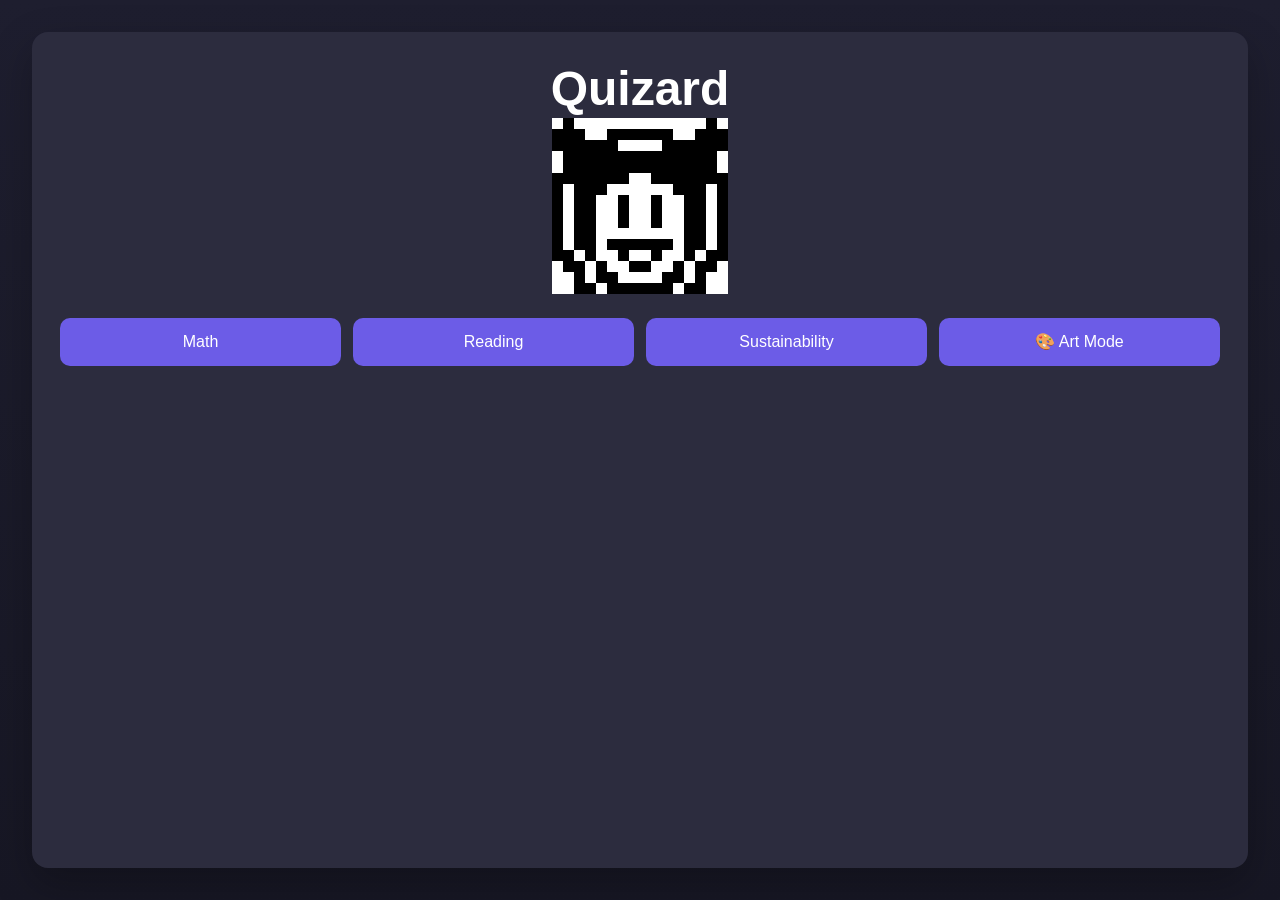
<file: index.html>
<!doctype html>
<html lang="en">
  <head>
    <meta charset="UTF-8" />
    <meta name="viewport" content="width=device-width, initial-scale=1.0" />
    <title>Interactive Study Adventure</title>

    <!-- Grid system script ( Alex's art feature) -->
    <script src="grid-art.js"></script>

    <!-- Main game logic -->
    <script type="module" src="Interactive-Study-Adventure-Game-Script.js"></script>

    <!-- Main stylesheet -->
    <link rel="stylesheet" href="styles.css" />
  </head>

  <body>
    <div class="game-container">

      <!-- ================= MENU SCREEN ================= -->
      <div id="menuScreen" class="screen active">
        <h1 class="brand-title">Quizard</h1>
        <div id="grid" aria-hidden="true"></div>

      <script>
        let Quizard = [
          [1, 0],
          [14, 0],
          [0, 1],
          [1, 1],
          [2, 1],
          [5, 1],
          [6, 1],
          [7, 1],
          [8, 1],
          [9, 1],
          [10, 1],
          [13, 1],
          [14, 1],
          [15, 1],
          [0, 2],
          [1, 2],
          [2, 2],
          [3, 2],
          [4, 2],
          [5, 2],
          [10, 2],
          [11, 2],
          [12, 2],
          [13, 2],
          [14, 2],
          [15, 2],
          [1, 3],
          [2, 3],
          [3, 3],
          [4, 3],
          [5, 3],
          [6, 3],
          [7, 3],
          [8, 3],
          [9, 3],
          [10, 3],
          [11, 3],
          [12, 3],
          [13, 3],
          [14, 3],
          [1, 4],
          [2, 4],
          [3, 4],
          [4, 4],
          [5, 4],
          [6, 4],
          [7, 4],
          [8, 4],
          [9, 4],
          [10, 4],
          [11, 4],
          [12, 4],
          [13, 4],
          [14, 4],
          [0, 5],
          [1, 5],
          [2, 5],
          [3, 5],
          [4, 5],
          [5, 5],
          [6, 5],
          [9, 5],
          [10, 5],
          [11, 5],
          [12, 5],
          [13, 5],
          [14, 5],
          [15, 5],
          [0, 6],
          [2, 6],
          [3, 6],
          [4, 6],
          [11, 6],
          [12, 6],
          [13, 6],
          [15, 6],
          [0, 7],
          [2, 7],
          [3, 7],
          [6, 7],
          [9, 7],
          [12, 7],
          [13, 7],
          [15, 7],
          [0, 8],
          [2, 8],
          [3, 8],
          [6, 8],
          [9, 8],
          [12, 8],
          [13, 8],
          [15, 8],
          [0, 9],
          [2, 9],
          [3, 9],
          [6, 9],
          [9, 9],
          [12, 9],
          [13, 9],
          [15, 9],
          [0, 10],
          [2, 10],
          [3, 10],
          [12, 10],
          [13, 10],
          [15, 10],
          [0, 11],
          [2, 11],
          [3, 11],
          [5, 11],
          [6, 11],
          [7, 11],
          [8, 11],
          [9, 11],
          [10, 11],
          [12, 11],
          [13, 11],
          [15, 11],
          [0, 12],
          [1, 12],
          [3, 12],
          [6, 12],
          [9, 12],
          [12, 12],
          [14, 12],
          [15, 12],
          [1, 13],
          [2, 13],
          [4, 13],
          [7, 13],
          [8, 13],
          [11, 13],
          [13, 13],
          [14, 13],
          [2, 14],
          [4, 14],
          [5, 14],
          [10, 14],
          [11, 14],
          [13, 14],
          [2, 15],
          [3, 15],
          [5, 15],
          [6, 15],
          [7, 15],
          [8, 15],
          [9, 15],
          [10, 15],
          [12, 15],
          [13, 15],
        ];
        </script>

        <script>
          document.addEventListener("DOMContentLoaded", function () {
            if (typeof createGrid !== "undefined") {
              createGrid(16, 16, Quizard);
            } else {
              console.error("createGrid is not loaded yet");
            }
          });
        </script>

        <!-- Category buttons -->
        <div class="button-group button-group--menu">
          <button class="category-btn" data-category="math">Math</button>
          <button class="category-btn" data-category="reading">Reading</button>
          <button class="category-btn" data-category="sustainability">
            Sustainability
          </button>
          <button class="category-btn" data-category="art">&#127912; Art Mode</button>
        </div>
      </div>

      <!-- ================= LEVEL SCREEN ================= -->
      <div id="levelScreen" class="screen">
        <h2>Select Difficulty</h2>

        <!-- Buttons use dataset to pass difficulty -->
        <div class="button-group">
          <button class="level-btn" data-level="easy">Easy</button>
          <button class="level-btn" data-level="medium">Medium</button>
          <button class="level-btn" data-level="hard">Hard</button>
        </div>
      </div>

      <!-- ================= GAME SCREEN ================= -->
      <div id="gameScreen" class="screen">

        <!-- Timer (used for harder modes if extended later) -->
        <p id="timerText" role="timer" aria-live="off" aria-atomic="true"></p>

        <p id="hintText" aria-live="polite"></p>

        <!-- Story text (only used in reading mode) -->
        <h3 id="storyText"></h3>

        <!-- Question display -->
        <h2 id="questionText"></h2>

        <!-- Multiple choice container (used dynamically) -->
        <div
          id="optionsContainer"
          class="button-group"
          role="group"
          aria-label="Answer options"
        ></div>

        <!-- User input for typing answers -->
        <input
          type="text"
          id="answerInput"
          placeholder="Type answer"
          aria-label="Type your answer"
          aria-describedby="questionText"
        />

        <!-- Action buttons -->
        <div class="button-group button-group--actions">
          <button id="submitButton">Submit</button>
          <button id="hintButton">Hint</button>
          <button id="skipButton">Skip</button>
        </div>

        <!-- Feedback messages -->
        <p id="feedback" role="status" aria-live="polite"></p>

        <!-- Score tracking -->
        <h3 id="scoreText" aria-live="polite">Score: 0</h3>
        <p id="finalScore" role="status" aria-live="polite" tabindex="-1"></p>

        <!-- Navigation -->
        <button class="back-button" id="backButton">Back</button>
      </div>

      <!-- ================= ART SCREEN ================= -->
      <div id="artScreen" class="screen">
        <h2>&#127912; Pixel Art Mode</h2>

        <!-- Grid will be dynamically generated via JS -->
        <div id="canvas" aria-label="Pixel art canvas"></div>

        <button class="back-button" id="artBackButton">Back</button>
      </div>
    </div>

    <!-- ===== HINT MODAL ===== -->
    <div
      id="hintModal"
      class="modal"
      role="dialog"
      aria-modal="true"
      aria-label="Hint"
      aria-describedby="modalHintText"
    >
      <div class="modal-content">
        <button type="button" id="closeHintBtn" aria-label="Close hint">
          &times;
        </button>
        <p id="modalHintText"></p>
      </div>
    </div>
  </body>
</html>
</file>
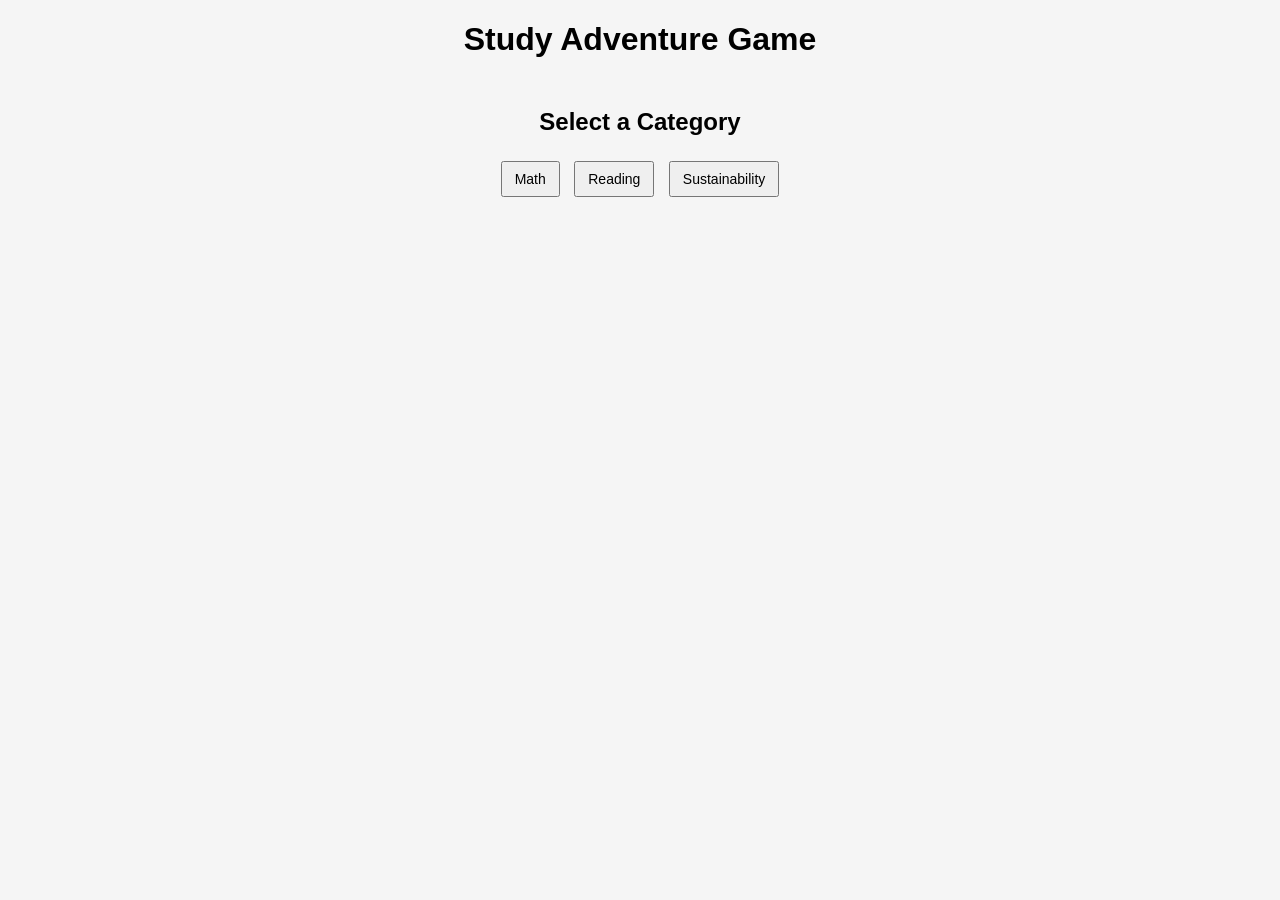
<file: Interactive-Study-Adventure-Game.html>
<!DOCTYPE html>
<html>
<head>
    <title>Study Adventure Game</title>
    <link rel="stylesheet" href="Interactive-Study-Adventure-Game-Style.css">
</head>
<body>

<h1>Study Adventure Game</h1>

<!-- Main Menu Screen -->
<section id="menuScreen">
    <h2>Select a Category</h2>
    <button onclick="chooseCategory('math')">Math</button>
    <button onclick="chooseCategory('reading')">Reading</button>
    <button onclick="chooseCategory('sustainability')">Sustainability</button>
</section>

<!-- Level Screen -->
<section id="levelScreen" style="display:none;">
    <h2>Select Level</h2>
    <button onclick="startGame('easy')">Easy</button>
    <button onclick="startGame('medium')">Medium</button>
    <button onclick="startGame('hard')">Hard</button>
    <br><br>
    <button onclick="goToMenu()">Back</button>
</section>

<!-- Game Screen -->
<section id="gameScreen" style="display:none;">
    <p id="scoreText">Score: 0</p>
    <p id="storyText"></p>
    <p id="questionText"></p>
    <div id="optionsContainer"></div>

    <input type="text" id="answerInput" placeholder="Enter answer">

    <br><br>

    <button id="submitButton" onclick="checkAnswer()">Submit</button>
    <button id="hintButton" onclick="showHint()">Hint</button>
    <button id="skipButton" onclick="skipQuestion()">Skip</button>

    <p id="feedback"></p>
    <p id="finalScore"></p>

    <p id="timerText"></p>

    <br>
    <button onclick="goToMenu()">Back to Menu</button>
</section>

<div id="hintModal" style="display:none;">
    <div class="modal-content">
        <p id="hintText"></p>
        <button id="closeHintBtn">Close</button>
    </div>
</div>

<script src="Interactive-Study-Adventure-Game-Script.js"></script>

</body>
</html>
</file>
<file: styles.css>
:root {
  color-scheme: dark;
  --page-bg: #1e1e2f;
  --page-bg-alt: #171724;
  --panel-bg: #2c2c3e;
  --accent: #6c5ce7;
  --accent-hover: #5a4bd1;
  --text: #ffffff;
  --muted-text: #d7d7e2;
  --field-bg: #191926;
  --field-border: #45456a;
  --panel-width: 42rem;
  --logo-grid-width: clamp(9rem, 42vw, 11rem);
  --art-grid-width: clamp(16rem, 82vw, 24rem);
}

*,
*::before,
*::after {
  box-sizing: border-box;
}

/* ================= GLOBAL STYLING ================= */
body {
  margin: 0;
  min-height: 100vh;
  display: flex;
  justify-content: center;
  padding: clamp(12px, 3vw, 32px);
  font-family: Arial, sans-serif;
  line-height: 1.5;
  background: linear-gradient(180deg, var(--page-bg) 0%, var(--page-bg-alt) 100%);
  color: var(--text);
}

h1,
h2,
h3,
p {
  margin: 0;
  overflow-wrap: anywhere;
}

h1,
h2,
h3 {
  line-height: 1.2;
}

.brand-title {
  font-size: clamp(2rem, 8vw, 3rem);
}

/* Main container for all screens */
.game-container {
  width: min(100%, var(--panel-width));
  flex: 1;
  margin: 0 auto;
  padding: clamp(16px, 4vw, 28px);
  background: var(--panel-bg);
  border-radius: 16px;
  text-align: center;
  box-shadow: 0 16px 40px rgba(0, 0, 0, 0.25);
}

/* Screens hidden by default */
.screen {
  display: none;
}

/* Active screen */
.screen.active {
  display: block;
}

.screen > * + * {
  margin-top: clamp(12px, 2vw, 18px);
}

.button-group {
  display: grid;
  gap: 12px;
  grid-template-columns: repeat(auto-fit, minmax(9.5rem, 1fr));
}

.button-group--menu,
.button-group--actions,
#optionsContainer {
  margin-top: clamp(16px, 3vw, 24px);
}

button,
input {
  font: inherit;
}

/* ================= BUTTON STYLING ================= */
button {
  display: inline-flex;
  align-items: center;
  justify-content: center;
  min-height: 44px;
  padding: 12px 16px;
  border: none;
  border-radius: 10px;
  background: var(--accent);
  color: var(--text);
  cursor: pointer;
  transition: background-color 160ms ease, transform 160ms ease;
}

.button-group > button {
  width: 100%;
}

.back-button {
  width: min(100%, 12rem);
}

/* Hover effect */
button:hover {
  background: var(--accent-hover);
}

button:active {
  transform: translateY(1px);
}

button:focus-visible,
input:focus-visible,
#closeHintBtn:focus-visible {
  outline: 3px solid #ffffff;
  outline-offset: 2px;
}

#answerInput {
  display: block;
  width: min(100%, 24rem);
  min-height: 44px;
  margin: 0 auto;
  padding: 12px 14px;
  border: 1px solid var(--field-border);
  border-radius: 10px;
  background: var(--field-bg);
  color: var(--text);
}

#answerInput::placeholder {
  color: var(--muted-text);
}

#storyText,
#questionText,
#feedback,
#scoreText,
#finalScore,
#timerText,
#hintText {
  max-width: 34rem;
  margin-left: auto;
  margin-right: auto;
}

#storyText {
  text-align: left;
}

#feedback,
#finalScore,
#timerText,
#hintText {
  color: var(--muted-text);
}

#scoreText {
  font-size: 1.1rem;
}

#timerText:empty,
#hintText:empty,
#storyText:empty,
#questionText:empty,
#optionsContainer:empty,
#feedback:empty,
#finalScore:empty {
  display: none;
}

/* ================= ART GRID ================= */
/* Container is controlled dynamically in JS */
#grid {
  display: grid;
  width: min(100%, var(--logo-grid-width));
  margin: 0 auto;
}

/* Individual pixel */
.grid-cell {
  width: 100%;
  aspect-ratio: 1 / 1;
  border: 0;
}

#canvas {
  display: grid;
  width: min(100%, var(--art-grid-width));
  margin: 0 auto;
}

.canvas-cell:hover {
  filter: brightness(0.75);
}

.canvas-cell {
  min-height: 0;
  padding: 0;
  width: 100%;
  aspect-ratio: 1 / 1;
  border-radius: 0;
  background-color: white;
  border: 1px solid #cccccc;
}

.canvas-cell[aria-pressed="true"] {
  background-color: black;
}

/* ===== MODAL STYLING ===== */
.modal {
  display: none;
  position: fixed;
  inset: 0;
  z-index: 1;
  padding: 16px;
  background-color: rgba(0, 0, 0, 0.6);
}

.modal-content {
  background-color: var(--panel-bg);
  margin: clamp(24px, 10vh, 96px) auto 0;
  max-height: calc(100vh - 32px);
  overflow: auto;
  padding: 20px;
  width: min(100%, 24rem);
  border-radius: 14px;
  text-align: center;
}

#closeHintBtn {
  float: right;
  display: inline-flex;
  align-items: center;
  justify-content: center;
  min-width: 44px;
  min-height: 44px;
  padding: 0;
  border: 0;
  background: transparent;
  color: inherit;
  cursor: pointer;
  font-size: 20px;
  line-height: 1;
}

#closeHintBtn:hover {
  background: transparent;
}

@media (max-width: 640px) {
  .button-group {
    grid-template-columns: 1fr;
  }
}

@media (max-width: 480px) {
  body {
    padding: 12px;
  }

  .game-container {
    padding: 16px;
    border-radius: 12px;
  }

  #storyText {
    text-align: center;
  }
}
</file>
<file: Interactive-Study-Adventure-Game-Style.css>
body {
    font-family: Arial;
    text-align: center;
    background-color: #f5f5f5;
}

section {
    margin-top: 50px;
}

input {
    padding: 8px;
    font-size: 16px;
}

button {
    padding: 8px 12px;
    margin: 5px;
    font-size: 14px;
    cursor: pointer;
}

#feedback {
    margin-top: 10px;
    font-weight: bold;
}

#hintText {
    margin-top: 10px;
    color: gray;
    font-style: italic;
}

.modal {
    display: none;
    position: fixed;
    top: 0;
    left: 0;
    width: 100%;
    height: 100%;
    background-color: rgba(0,0,0,0.5);
}

.modal-content {
    background: white;
    padding: 20px;
    margin: 100px auto;
    width: 300px;
    text-align: center;
}
</file>
